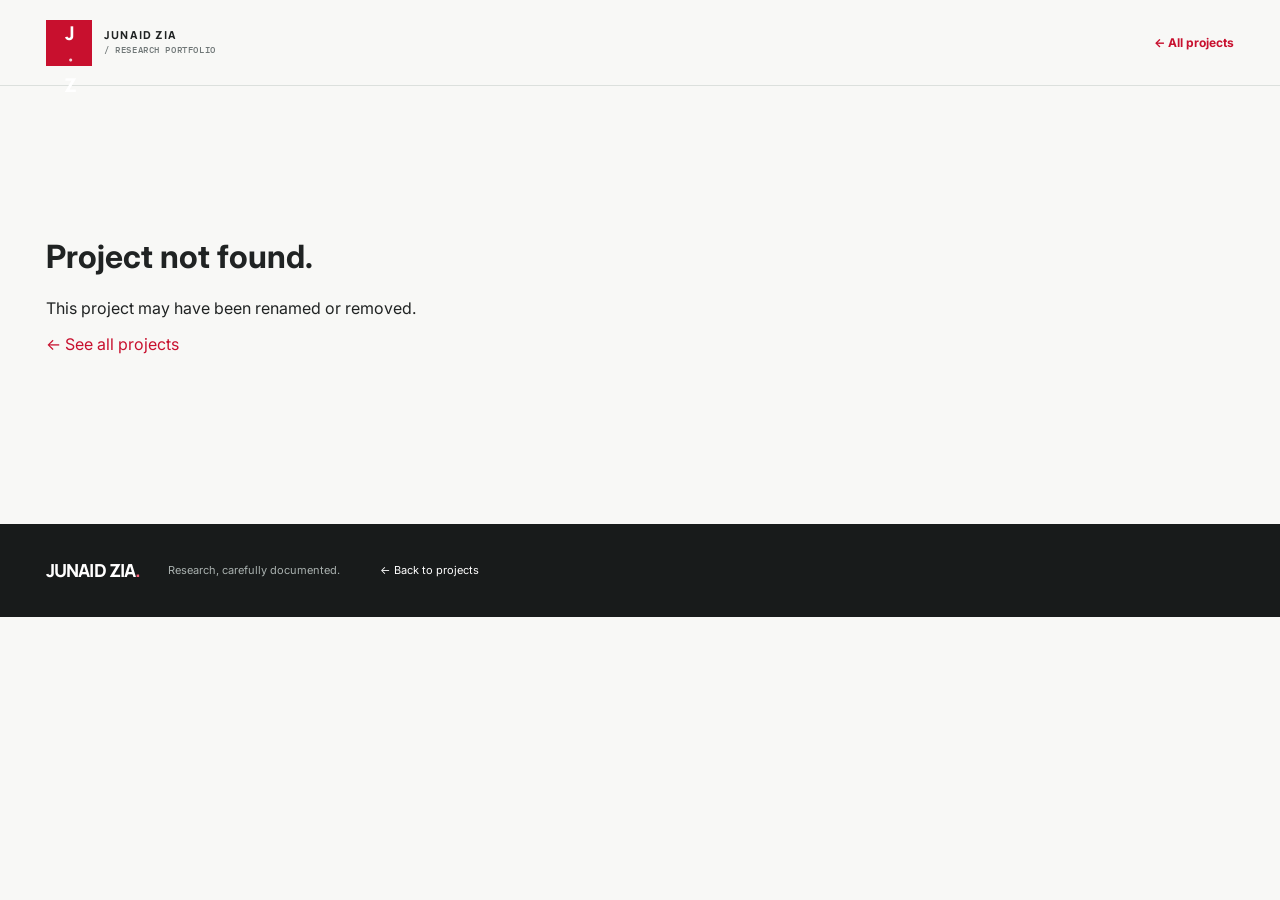
<file: project.html>
<!doctype html><html lang="en"><head><meta charset="utf-8"><meta name="viewport" content="width=device-width,initial-scale=1"><meta name="theme-color" content="#F8F8F6"><meta name="description" content="Research and engineering project notes by Junaid Zia"><link rel="icon" href="assets/favicon.svg" type="image/svg+xml"><link rel="preconnect" href="https://fonts.googleapis.com"><link href="https://fonts.googleapis.com/css2?family=DM+Sans:wght@400;500;600;700;800&family=Inter:wght@400;500;600;700;800&family=Manrope:wght@400;500;600;700;800&family=IBM+Plex+Sans:wght@400;500;600;700&family=Outfit:wght@400;500;600;700;800&family=IBM+Plex+Mono:wght@400;500;600&display=swap" rel="stylesheet"><link rel="stylesheet" href="styles.css"><script src="site-data.js" defer></script><script src="main.js" defer></script><title>Project — Junaid Zia</title></head><body class="project-detail-page"><a class="skip-link" href="#main">Skip to content</a><header class="site-header"><div class="container header-inner"><a class="wordmark" href="index.html"><span class="wordmark-icon">J<span>·</span>Z</span><span class="wordmark-name">JUNAID ZIA <small>/ RESEARCH PORTFOLIO</small></span></a><a class="detail-topback" href="index.html#projects">← All projects</a></div></header><main id="main"><div class="container project-detail" id="project-detail"><div class="detail-empty"><p>Looking for the requested project…</p><a href="index.html#projects">View all projects →</a></div></div></main><footer><div class="container footer-inner"><a class="footer-brand" href="index.html">JUNAID ZIA<span>.</span></a><p>Research, carefully documented.</p><a class="back-top" href="index.html#projects">← Back to projects</a></div></footer></body></html>
</file>
<file: styles.css>
/* SWISS-INSPIRED PERSONAL DESIGN — NOT AFFILIATED WITH SWISS INTERNATIONAL AIR LINES */
:root{--red:#C8102E;--red-deep:#940C23;--paper:#F8F8F6;--white:#FFF;--ink:#202323;--ink-2:#3D4344;--muted:#707777;--line:#DCE0DD;--tint:#EEF0ED;--heading:'Manrope',Arial,sans-serif;--body:'Inter',Arial,sans-serif;--mono:'IBM Plex Mono',monospace;--container:1190px}
*{box-sizing:border-box}html{scroll-behavior:smooth;scroll-padding-top:95px}body{margin:0;background:var(--paper);color:var(--ink);font-family:var(--body);-webkit-font-smoothing:antialiased}::selection{background:var(--red);color:#fff}a{color:inherit;text-decoration:none}button,input,textarea,select{font:inherit}button{cursor:pointer}button:focus-visible,a:focus-visible{outline:3px solid var(--red);outline-offset:3px}img{display:block;max-width:100%}.container{width:min(var(--container),calc(100% - 92px));margin-inline:auto}.skip-link{position:absolute;top:-60px;left:16px;background:#fff;padding:12px;z-index:999}.skip-link:focus{top:10px}.reading-progress{height:3px;position:fixed;z-index:100;left:0;top:0;width:0;background:var(--red);transition:width .12s linear}.site-header{height:86px;position:sticky;top:0;background:rgba(248,248,246,.95);backdrop-filter:blur(20px);border-bottom:1px solid var(--line);z-index:80}.header-inner{height:100%;display:flex;align-items:center;gap:32px}.wordmark{display:flex;align-items:center;gap:12px;white-space:nowrap}.wordmark-icon{width:46px;height:46px;display:grid;place-items:center;background:var(--red);color:#fff;font-family:var(--heading);font-size:19px;font-weight:800;letter-spacing:-2px}.wordmark-icon span{color:#f2d3d8;padding:0 2px}.wordmark-name{font:800 11px/1.35 var(--heading);letter-spacing:.11em}.wordmark-name small{display:block;color:var(--muted);font:500 9px/1.5 var(--mono);letter-spacing:.065em}.site-header nav{display:flex;align-items:center;gap:27px;margin-left:auto}.site-header nav a{font-size:12px;font-weight:600;transition:color .2s}.site-header nav a:hover,.site-header nav a[aria-current="true"]{color:var(--red)}.header-contact{font-size:12px;font-weight:700;padding:13px 18px;border:1px solid var(--ink);transition:all .2s;white-space:nowrap}.header-contact:hover{background:var(--red);border-color:var(--red);color:#fff}.header-contact span{margin-left:12px}.mobile-menu{display:none}.section{padding-block:125px}.hero{padding-top:84px;padding-bottom:36px}.hero-grid{display:grid;grid-template-columns:minmax(0,1.4fr) minmax(290px,.68fr);gap:7%;align-items:center}.eyebrow,.section-eyebrow{font:600 10px/1.4 var(--mono);text-transform:uppercase;letter-spacing:.11em}.eyebrow{display:flex;align-items:center;gap:14px;color:var(--muted);margin:0 0 36px}.red-signal{width:9px;height:9px;background:var(--red);display:inline-block;flex:0 0 auto}.eyebrow-line{width:46px;height:1px;background:#cbd0cc}.hero h1,h2,h3{font-family:var(--heading);letter-spacing:-.065em}.hero h1{font-size:clamp(57px,6.1vw,91px);line-height:1.095;font-weight:750;margin:0 0 33px}.hero h1 em,.section-header h2 i,.contact-section h2 i{color:var(--red);font-style:normal}.hero-lede{font-size:clamp(17px,1.8vw,21px);line-height:1.65;font-weight:530;max-width:650px;margin:0 0 18px}.hero-description{max-width:600px;line-height:1.83;color:#62696A;font-size:14px;margin:0}.hero-links{display:flex;gap:31px;align-items:center;margin-top:32px}.btn{display:inline-flex;align-items:center;justify-content:space-between;gap:28px;font-size:12px;font-weight:750;transition:transform .2s,background .2s,color .2s;border:0;min-height:49px;padding:0 22px}.btn span:last-child{font-size:17px}.btn:hover{transform:translateY(-3px)}.btn-primary{background:var(--red);color:white}.btn-primary:hover{background:var(--red-deep)}.text-link{font-size:12px;font-weight:700;border-bottom:1px solid var(--ink);padding:11px 0;transition:color .2s}.text-link span{margin-left:10px}.text-link:hover{color:var(--red)}.identity-meta{display:flex;align-items:center;gap:10px;font:500 11px var(--mono);color:#768080;margin-top:43px}.meta-red{color:var(--red);font-size:13px}.meta-sep{color:#bcc1bd}.hero-aside{position:relative;padding:10px 0 0}.portrait-frame{height:438px;background:#dfe4e0;position:relative;overflow:hidden}.portrait-frame>img{width:100%;height:100%;object-fit:cover;filter:grayscale(15%);transition:transform .6s}.portrait-frame:hover>img{transform:scale(1.025)}.portrait-frame:before{content:"";position:absolute;width:38px;height:9px;background:var(--red);top:0;right:0;z-index:2}.portrait-corner{position:absolute;bottom:0;left:0;background:#fff;padding:13px 16px;font:800 22px var(--heading);letter-spacing:-.07em}.portrait-cross{color:var(--red);font-size:17px;margin-left:18px}.aside-caption{display:flex;align-items:flex-start;justify-content:space-between;margin-top:13px;gap:15px;font-size:10px;line-height:1.6;color:#7f8581}.micro-red{color:var(--red);font:600 9px var(--mono);white-space:nowrap;letter-spacing:.06em}.aside-caption span:last-child{text-align:right;max-width:185px}.hero-rule{margin-top:95px;border-top:1px solid var(--line);display:grid;grid-template-columns:200px 1fr;align-items:stretch}.hero-rule-label{font:600 10px var(--mono);color:var(--muted);letter-spacing:.08em;padding:35px 14px 25px 0}.hero-rule-label span{color:var(--red);margin-left:7px}.highlight-row{display:grid;grid-template-columns:repeat(3,minmax(0,1fr))}.highlight{padding:28px 22px 25px;border-left:1px solid var(--line)}.highlight-num{display:block;font:500 9px var(--mono);color:var(--red);margin-bottom:9px}.highlight strong{display:block;font:750 20px var(--heading);letter-spacing:-.045em}.highlight p{font-size:11px;color:var(--muted);margin:5px 0 0;line-height:1.5}.feature-section{background:#fff}.section-header{display:flex;align-items:end;justify-content:space-between;gap:30px;margin-bottom:49px}.section-eyebrow{color:var(--red);margin-bottom:18px}.section-header h2{font-weight:760;font-size:clamp(40px,4.5vw,62px);line-height:1.14;margin:0}.section-header p{font-size:13px;line-height:1.7;color:var(--muted);max-width:300px;margin:0 0 4px}.feature-card{display:grid;grid-template-columns:1.07fr 1fr;border:1px solid var(--line);min-height:475px;background:var(--paper)}.feature-image{position:relative;overflow:hidden;background:#e8eceb;min-height:450px}.feature-image img{width:100%;height:100%;object-fit:cover;transition:transform .6s}.feature-card:hover .feature-image img,.project-card:hover .project-cover img{transform:scale(1.04)}.feature-image .image-label{position:absolute;bottom:16px;left:19px;background:#fff;padding:9px 12px;font:600 9px var(--mono);letter-spacing:.04em}.feature-copy{padding:50px 52px 43px;display:flex;flex-direction:column;align-items:start}.feature-kicker{font:600 10px var(--mono);text-transform:uppercase;color:var(--red);letter-spacing:.1em}.feature-copy h3{font-size:clamp(29px,3vw,42px);line-height:1.21;margin:20px 0}.feature-copy>p{font-size:14px;line-height:1.85;color:#667071;margin:0 0 26px}.feature-metrics{display:flex;width:100%;border-block:1px solid var(--line);padding:19px 0;gap:28px}.metric{flex:1}.metric strong{font:760 26px var(--heading);letter-spacing:-.04em}.metric span{display:block;color:var(--muted);font:500 10px var(--mono);margin-top:5px}.feature-copy .case-cta{margin-top:auto;padding-top:24px}.case-cta{color:var(--red);font-weight:750;font-size:12px;border-bottom:1px solid var(--red);padding-bottom:8px}.case-cta span{margin-left:18px}.project-section{background:var(--paper)}.filterbar{display:flex;gap:8px;flex-wrap:wrap;margin:0 0 27px}.filter-btn{font-size:11px;font-weight:650;padding:12px 18px;border:1px solid #C9CECB;background:transparent;color:#495151;transition:.2s}.filter-btn:hover{border-color:var(--red);color:var(--red)}.filter-btn[aria-pressed="true"]{background:var(--ink);color:#fff;border-color:var(--ink)}.project-list{display:grid;grid-template-columns:repeat(3,minmax(0,1fr));gap:19px}.project-card{background:#fff;border:1px solid var(--line);display:flex;flex-direction:column;min-width:0;transition:transform .25s,box-shadow .25s}.project-card:hover{transform:translateY(-5px);box-shadow:0 18px 40px #1a2c2820}.project-cover{height:225px;background:#e7ebea;overflow:hidden;position:relative}.project-cover img{width:100%;height:100%;object-fit:cover;transition:transform .6s}.cover-id{position:absolute;top:15px;left:15px;background:#fff;padding:8px 10px;color:var(--red);font:600 10px var(--mono)}.project-info{padding:25px 26px 24px;display:flex;flex-direction:column;flex:1}.card-overline{display:flex;justify-content:space-between;color:#89908e;font:550 9px var(--mono);text-transform:uppercase;letter-spacing:.04em}.project-info h3{font-size:22px;line-height:1.32;letter-spacing:-.04em;margin:16px 0 12px;min-height:57px}.project-info p{font-size:12px;line-height:1.78;color:#6A7170;margin:0 0 20px;flex:1}.tag-row{display:flex;gap:5px;flex-wrap:wrap;margin-bottom:21px}.tag{background:#F0F2F0;padding:6px 9px;color:#616A68;font-size:10px}.project-open{padding-top:14px;border-top:1px solid var(--line);font-weight:750;font-size:11px;display:flex;justify-content:space-between;align-items:center}.project-open span:last-child{color:var(--red);font-size:20px}.recognition-section{background:#fff}.award-list{border-top:1px solid var(--line)}.award-item{border-bottom:1px solid var(--line)}.award-toggle{width:100%;display:grid;grid-template-columns:100px 1fr 210px 38px;gap:20px;align-items:center;text-align:left;border:0;background:transparent;padding:27px 0;transition:color .2s}.award-toggle:hover .award-title{color:var(--red)}.award-year{font:500 12px var(--mono);color:#7c8583}.award-title{font:750 19px/1.3 var(--heading);letter-spacing:-.04em}.award-org{font-size:12px;color:#6a7370}.award-icon{font-size:23px;color:var(--red);justify-self:end;transition:transform .25s}.award-toggle[aria-expanded="true"] .award-icon{transform:rotate(45deg)}.award-panel{display:none;padding:0 50px 27px 120px;max-width:870px}.award-panel.open{display:block}.award-panel p{font-size:13px;color:#667071;line-height:1.8;margin:0 0 15px}.award-image{width:min(100%,620px);margin-top:15px;max-height:330px;object-fit:cover}.award-type{font:550 10px var(--mono);text-transform:uppercase;color:var(--red)}.award-panel a{display:inline-block;margin-top:12px;font-size:12px;border-bottom:1px solid var(--red);color:var(--red)}.background-section{background:var(--paper)}.timeline{border-top:1px solid var(--line)}.timeline-row{display:grid;grid-template-columns:190px minmax(210px,1fr) minmax(250px,1.2fr);gap:30px;border-bottom:1px solid var(--line);padding:31px 0}.timeline-period{font:600 12px var(--mono);color:var(--red)}.timeline-title{font:750 20px/1.35 var(--heading);letter-spacing:-.04em}.timeline-org{display:block;font-size:12px;color:#6E7573;margin-top:8px}.timeline-description{font-size:13px;color:#67706C;line-height:1.8;margin:0}.contact-section{background:#242828;color:#fff;padding:95px 0 100px}.contact-grid{display:flex;align-items:end;justify-content:space-between;gap:60px}.contact-section .section-eyebrow{color:#FF98A6}.contact-section h2{font-size:clamp(40px,5vw,72px);font-weight:760;line-height:1.1;letter-spacing:-.07em;margin:0 0 22px}.contact-section h2 i{color:#FF697F}.contact-section p{color:#B7C0BE;font-size:14px;line-height:1.8;max-width:550px}.contact-action{display:flex;align-items:center;gap:20px;flex-wrap:wrap}.btn-light{background:#fff;color:var(--ink)}.btn-light:hover{background:#FFE5E9}.contact-action .social-link{font-size:12px;border-bottom:1px solid #fff;padding-bottom:8px}.contact-action a:hover{color:var(--red)}footer{background:#181B1B;color:#A9B1AF}.footer-inner{display:flex;align-items:center;gap:28px;min-height:93px}.footer-brand{font-family:var(--heading);font-weight:800;font-size:18px;color:#fff;letter-spacing:-.05em}.footer-brand span{color:#FF637B}.footer-inner p{font-size:11px}.footer-links{display:flex;gap:14px;font-size:11px;margin-left:auto}.footer-links a:hover{color:#fff}.back-top{font-size:11px;white-space:nowrap;color:#fff;margin-left:12px}.detail-topback{margin-left:auto;font-size:12px;font-weight:700;color:var(--red)}.project-detail{padding-top:70px;padding-bottom:110px}.detail-back{display:inline-block;font:600 11px var(--mono);color:var(--muted);margin-bottom:32px}.detail-hero{display:grid;grid-template-columns:1.1fr .9fr;gap:65px;align-items:end;margin-bottom:53px}.detail-kind{color:var(--red);font:600 11px var(--mono);letter-spacing:.08em;text-transform:uppercase}.detail-hero h1{font:800 clamp(40px,5vw,70px)/1.1 var(--heading);letter-spacing:-.068em;margin:18px 0 20px}.detail-summary{line-height:1.8;color:#69716E;font-size:16px}.detail-sidebar{border-top:1px solid var(--line);padding-top:20px;display:grid;gap:17px}.detail-sidebar .sidebar-row{display:grid;grid-template-columns:100px 1fr;gap:25px}.sidebar-key{font:600 10px var(--mono);color:var(--red);text-transform:uppercase}.sidebar-value{font-size:12px;line-height:1.7}.detail-image{background:#e7ebea;position:relative}.detail-image img{width:100%;max-height:600px;object-fit:cover;aspect-ratio:16/9}.detail-image figcaption{font:500 10px var(--mono);color:var(--muted);padding:13px 0}.detail-columns{margin-top:66px;display:grid;grid-template-columns:260px 1fr;gap:70px}.detail-aside{font:600 11px var(--mono);color:var(--red)}.detail-block{max-width:750px;border-top:1px solid var(--line);padding:30px 0 38px}.detail-block h2{font:750 27px var(--heading);letter-spacing:-.05em;margin:0 0 13px}.detail-block p{font-size:14px;line-height:1.9;color:#606B69;margin:0}.detail-metrics{display:flex;flex-wrap:wrap;gap:18px;margin:22px 0 12px}.detail-metrics .metric{border:1px solid var(--line);background:#fff;padding:20px;min-width:170px}.gallery-grid{display:grid;grid-template-columns:repeat(2,1fr);gap:16px}.gallery-grid img{width:100%;height:250px;object-fit:cover;background:#e9eeec}.gallery-item p{font-size:11px;color:var(--muted)}.detail-tail{display:flex;justify-content:space-between;border-top:1px solid var(--line);padding-top:30px;margin-top:45px}.detail-tail a{color:var(--red);font-weight:700;font-size:13px}.detail-empty{padding:60px 0}.detail-empty a{color:var(--red)}.reveal{opacity:0;transform:translateY(14px);transition:opacity .58s,transform .58s}.reveal.in-view{opacity:1;transform:none}.project-card[hidden]{display:none!important}
@media(max-width:1100px){.container{width:min(var(--container),calc(100% - 54px))}.site-header nav{gap:18px}.header-inner{gap:20px}.hero-grid{gap:4%}.feature-copy{padding:38px 30px}.project-info{padding:20px}.portrait-frame{height:390px}}
@media(max-width:820px){.site-header{height:76px}.site-header nav{display:none;position:absolute;top:76px;left:0;right:0;background:var(--paper);border-bottom:1px solid var(--line);padding:24px 28px;flex-direction:column;align-items:stretch;gap:25px;box-shadow:0 20px 25px #00000012}.site-header nav.is-open{display:flex}.header-contact{margin-left:auto}.mobile-menu{display:flex;width:40px;height:40px;align-items:center;justify-content:center;flex-direction:column;gap:5px;border:1px solid var(--line);background:#fff;order:3}.mobile-menu span{display:block;width:17px;height:2px;background:var(--ink)}.hero-grid{grid-template-columns:minmax(0,1fr) minmax(240px,.6fr);gap:26px}.hero h1{font-size:clamp(49px,7vw,69px)}.portrait-frame{height:340px}.hero-rule{grid-template-columns:1fr}.hero-rule-label{padding-bottom:4px}.highlight{padding-left:0}.highlight:first-child{border:0}.feature-card{grid-template-columns:1fr}.feature-image{height:400px;min-height:0}.feature-copy{padding:38px}.project-list{grid-template-columns:repeat(2,minmax(0,1fr))}.award-toggle{grid-template-columns:70px 1fr 30px}.award-org{display:none}.award-panel{padding-left:87px}.timeline-row{grid-template-columns:120px 1fr}.timeline-description{grid-column:2}.detail-hero{gap:25px}}
@media(max-width:620px){.container{width:calc(100% - 36px)}.wordmark-name{font-size:10px}.wordmark-name small{font-size:8px}.wordmark-icon{width:40px;height:40px;font-size:17px}.header-contact{display:none}.mobile-menu{margin-left:auto}.hero{padding-top:47px}.section{padding-block:78px}.hero-grid{grid-template-columns:1fr}.hero h1{font-size:clamp(52px,12vw,70px)}.hero-description{font-size:13px}.hero-links{gap:24px}.hero-aside{display:grid;grid-template-columns:150px 1fr;gap:18px;align-items:end;margin-top:18px}.portrait-frame{height:178px}.aside-caption{display:flex;flex-direction:column;justify-content:end;align-items:start;margin:0 0 5px}.aside-caption span:last-child{text-align:left}.hero-rule{margin-top:45px}.highlight-row{grid-template-columns:1fr}.highlight{padding:13px 0;border-left:0;border-top:1px solid var(--line);display:grid;grid-template-columns:33px 1fr;column-gap:12px}.highlight-num{grid-row:1/3}.highlight strong{font-size:17px}.highlight p{grid-column:2}.section-header{display:block;margin-bottom:32px}.section-header h2{font-size:43px}.section-header p{margin:17px 0 0}.feature-image{height:290px}.feature-copy{padding:30px 23px 25px}.feature-copy h3{font-size:29px}.feature-metrics{gap:8px}.metric strong{font-size:21px}.project-list{grid-template-columns:1fr}.project-cover{height:250px}.project-info h3{min-height:0}.award-toggle{padding:22px 0;grid-template-columns:50px 1fr 22px;gap:12px}.award-year{font-size:10px}.award-title{font-size:16px}.award-panel{padding-left:62px;padding-right:12px}.timeline-row{grid-template-columns:1fr;gap:9px;padding:25px 0}.timeline-description{grid-column:auto}.contact-grid{display:block}.contact-section{padding:70px 0}.contact-section h2{font-size:45px}.contact-action{margin-top:32px}.footer-inner{flex-wrap:wrap;padding:25px 0;min-height:0}.footer-inner p{order:3;width:100%;margin:0}.footer-links{margin-left:auto}.detail-hero{grid-template-columns:1fr}.project-detail{padding-top:40px}.detail-hero h1{font-size:41px}.detail-columns{grid-template-columns:1fr;gap:18px}.detail-aside{display:none}.detail-metrics .metric{flex:1;min-width:115px}.gallery-grid{grid-template-columns:1fr}.detail-image img{aspect-ratio:4/3}.detail-tail{gap:30px}.detail-sidebar .sidebar-row{grid-template-columns:80px 1fr}}
@media(prefers-reduced-motion:reduce){*,*:before,*:after{scroll-behavior:auto!important;animation:none!important;transition:none!important}.reveal{opacity:1;transform:none}}
</file>
